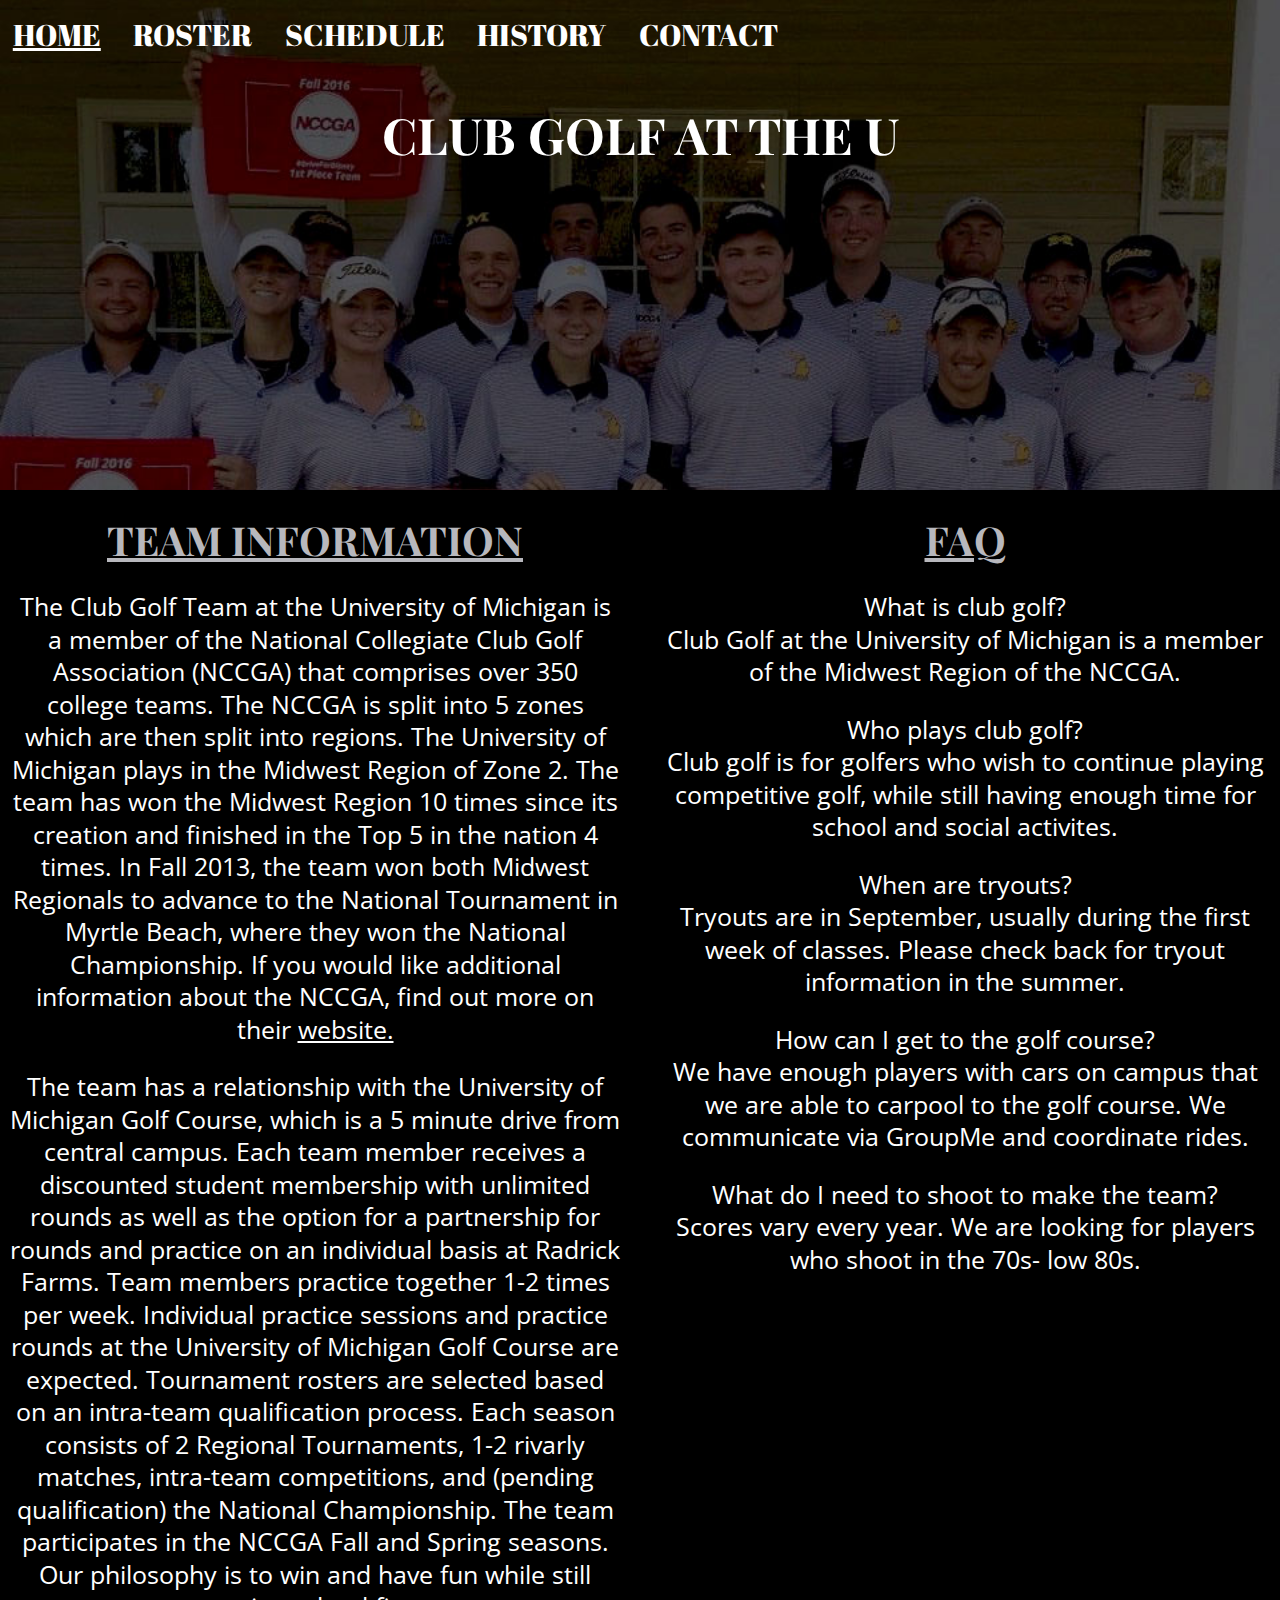
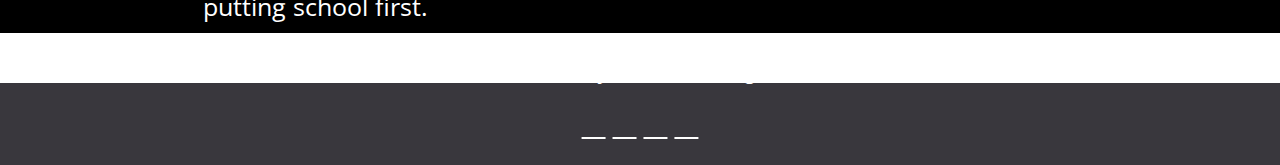
<file: index.html>
<!DOCTYPE html>
<html lang="en" dir="ltr">
  <head>
    <meta charset="utf-8">
    <!-- Global site tag (gtag.js) - Google Analytics -->
    <script async src="https://www.googletagmanager.com/gtag/js?id=UA-138575042-1"></script>
    <script src="https://ajax.googleapis.com/ajax/libs/jquery/3.3.1/jquery.min.js"></script>

    <script>
      window.dataLayer = window.dataLayer || [];
      function gtag(){dataLayer.push(arguments);}
      gtag('js', new Date());

      gtag('config', 'UA-138575042-1');

      var i = 0;
      var txt = ' Golf at the University of Michigan';
      var speed = 50;

      function typeWriter() {
        if (i < txt.length) {
          document.getElementById("info").innerHTML += txt.charAt(i);
          i++;
          setTimeout(typeWriter, speed);
        }
      }

      function myFunction() {
        var x = document.getElementById("myTopnav");
        if (x.className === "topnav") {
          x.className += " responsive";
        } else {
          x.className = "topnav";
        }
        var info = document.getElementById("info")
        info.style.display = 'none';

        }
    </script>
    <meta name="viewport" content="width=device-width, initial-scale=1.0">
    <link rel="stylesheet" href="css/html5reset.css">
    <link rel="stylesheet" href="css/style.css">
    <link href="https://fonts.googleapis.com/css?family=Abril+Fatface" rel="stylesheet">
    <link href="https://fonts.googleapis.com/css?family=Open+Sans" rel="stylesheet">
    <link href="https://fonts.googleapis.com/css?family=Playfair+Display" rel="stylesheet">
    <link rel="stylesheet" href="https://use.fontawesome.com/releases/v5.7.1/css/all.css" integrity="sha384-fnmOCqbTlWIlj8LyTjo7mOUStjsKC4pOpQbqyi7RrhN7udi9RwhKkMHpvLbHG9Sr" crossorigin="anonymous">
    <link rel="stylesheet" href="https://cdnjs.cloudflare.com/ajax/libs/font-awesome/4.7.0/css/font-awesome.min.css">
    <title>Club Golf at the University of Michigan</title>
  </head>
  <body class="background" onload="typeWriter()">
    <a href= "#main" class="skip"> Skip to Content</a>
    <div class="imagearea">
      <nav class="topnav" id="myTopnav">
        <div class="indexnav">
    <a href="index.html" class ="current">Home</a>
    <a href= "roster.html">Roster</a>
    <a href= "schedule.html">Schedule</a>
    <a href= "history.html">History</a>
    <a href= "contact.html">Contact</a>
    <a href="javascript:void(0);" class="icon" onclick="myFunction()" aria-label="Hamburger menu icon"><i class="fa fa-bars"></i></a>
  </div>
</nav>
<header>
<h1 id="info">Club </h1>
</header>
</div>

<main id="main">

  <div class="indexcontainer">
  <div>
<h2>Team Information</h2>

<p> The Club Golf Team at the University of Michigan is a member of the National Collegiate Club Golf Association (NCCGA) that comprises over 350 college teams. The NCCGA is split into 5 zones which are then split into regions. The University of Michigan plays in the Midwest Region of Zone 2. The team has won the Midwest Region 10 times since its creation and finished in the Top 5 in the nation 4 times. In Fall 2013, the team won both Midwest Regionals to advance to the National Tournament in Myrtle Beach, where they won the National Championship. If you would like additional information about the NCCGA, find out more on their  <a href="https://nextgengolf.org/college-golf/nccga/."> website. </a> </p>
<br>
<p>The team has a relationship with the University of Michigan Golf Course, which is a 5 minute drive from central campus. Each team member receives a discounted student membership with unlimited rounds as well as the option for a partnership for rounds and practice on an individual basis at Radrick Farms. Team members practice together 1-2 times per week. Individual practice sessions and practice rounds at the University of Michigan Golf Course are expected. Tournament rosters are selected based on an intra-team qualification process. Each season consists of 2 Regional Tournaments, 1-2 rivarly matches, intra-team competitions, and (pending qualification) the National Championship. The team participates in the NCCGA Fall and Spring seasons. Our philosophy is to win and have fun while still putting school first. </p>
</div>
<div>
<h2>FAQ </h2>

<p>What is club golf?</p>

<p>Club Golf at the University of Michigan is a member of the Midwest Region of the NCCGA.</p>
<br>
<p>Who plays club golf?</p>

<p>Club golf is for golfers who wish to continue playing competitive golf, while still having enough time for school and social activites.</p>
<br>
<p>When are tryouts?</p>

<p>Tryouts are in September, usually during the first week of classes. Please check back for tryout information in the summer.</p>
<br>
<p>How can I get to the golf course?</p>

<p>We have enough players with cars on campus that we are able to carpool to the golf course. We communicate via GroupMe and coordinate rides.</p>
<br>
<p>What do I need to shoot to make the team?</p>

<p>Scores vary every year. We are looking for players who shoot in the 70s- low 80s.</p>
</div>
</div>
		<!-- Select here to avoid Twitter feed -->
		<a id="accessibility-link" href="#afterTwitterTimeline">Skip twitter timeline</a>

		<div>
			<a class="twitter-timeline"  href="https://twitter.com/clubgolfmich?lang=en"
			data-width="100%" data-height="70vh">Tweets by umich club golf</a>

			<script async src="https://platform.twitter.com/widgets.js"></script>

		</div>
		<span id="afterTwitterTimeline" tabindex="0" title="End of twitter feed" aria-label="End of twitter timeline"></span>

</main>

<footer>
<a href="https://www.facebook.com/ClubGolfAtMichigan/" target="_blank"><i class="fab fa-facebook-square" title="facebook link"></i></a>
<a href="https://twitter.com/clubgolfmich?lang=en" target="_blank"><i class="fab fa-twitter-square" title="twitter link"></i></a>
<a href="https://www.instagram.com/clubgolfmich/?hl=en" target="_blank"><i class="fab fa-instagram" title="instagram link"></i></a>
<a href="mailto:michiganclubgolf@gmail.com" target="_blank"><i class="fas fa-envelope-square" title="email"></i></a>

  </footer>
</body>
</html>
</file>
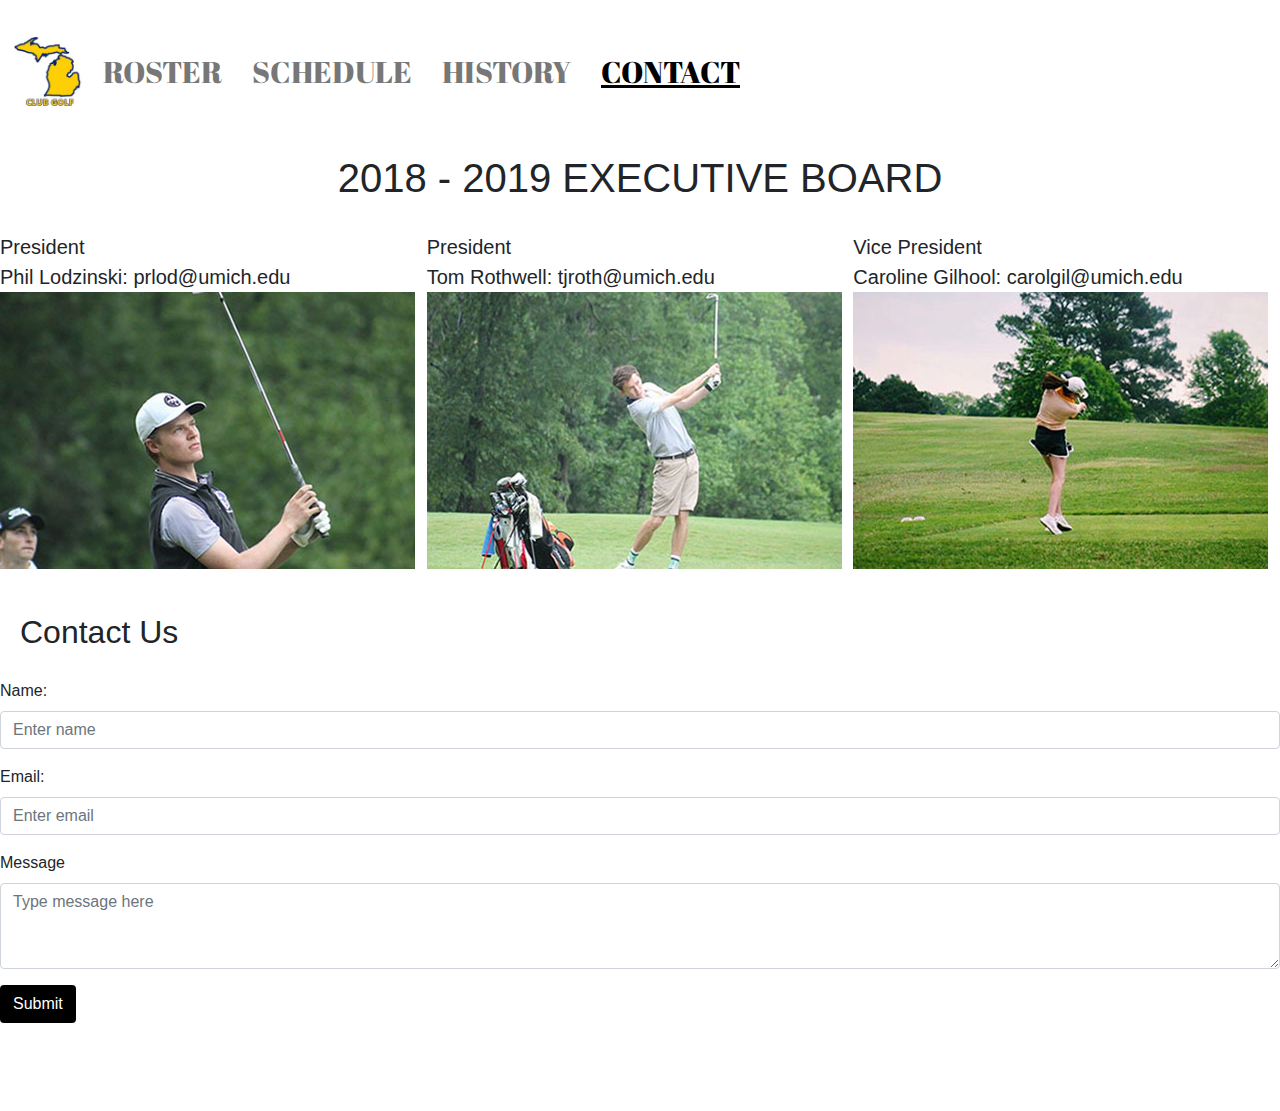
<file: contact.html>
<!DOCTYPE html>
<html lang="en" dir="ltr">
  <head>
    <meta charset="utf-8">
    <script async src="https://www.googletagmanager.com/gtag/js?id=UA-138575042-1"></script>
    <script>
      window.dataLayer = window.dataLayer || [];
      function gtag(){dataLayer.push(arguments);}
      gtag('js', new Date());

      gtag('config', 'UA-138575042-1');
    </script>
    <meta name="viewport" content="width=device-width, initial-scale=1.0">
    <link rel="stylesheet" href="css/html5reset.css">
    <link rel="stylesheet" href="css/style.css">
    <link rel="stylesheet" href="https://stackpath.bootstrapcdn.com/bootstrap/4.3.1/css/bootstrap.min.css" integrity="sha384-ggOyR0iXCbMQv3Xipma34MD+dH/1fQ784/j6cY/iJTQUOhcWr7x9JvoRxT2MZw1T" crossorigin="anonymous">
    <link rel="stylesheet" href="https://use.fontawesome.com/releases/v5.7.1/css/all.css" integrity="sha384-fnmOCqbTlWIlj8LyTjo7mOUStjsKC4pOpQbqyi7RrhN7udi9RwhKkMHpvLbHG9Sr" crossorigin="anonymous">
    <link href="https://fonts.googleapis.com/css?family=Abril+Fatface" rel="stylesheet">
    <link href="https://fonts.googleapis.com/css?family=Open+Sans" rel="stylesheet">
    <link href="https://fonts.googleapis.com/css?family=Playfair+Display" rel="stylesheet">    <link rel="stylesheet" href="https://cdnjs.cloudflare.com/ajax/libs/font-awesome/4.7.0/css/font-awesome.min.css">
    <title>Contact</title>
  </head>
  <body class="contactpage">
      <a href= "#main" class="skip"> Skip to Content</a>

  <nav class="topnav" id="myTopnav">
<a href="index.html"><img src = "images/logo.jpg" class="navimg" alt = "Home" /></a>
<a href= "roster.html">Roster</a>
<a href= "schedule.html">Schedule</a>
<a href= "history.html">History</a>
<a href= "contact.html" class ="current">Contact</a>
<a href="javascript:void(0);" class="icon" onclick="myFunction()" aria-label="Hamburger menu icon"><i class="fa fa-bars"></i></a>
</nav>
<main id="main">
<div class="box">

<header class="contactheader">

<h1> 2018 - 2019 Executive Board </h1>
</header>

<div class="contact_container">
<div>President <br> Phil Lodzinski: prlod@umich.edu
<img src = "images/phil.jpg" alt = "Picture of Phil Lodzinski" /></div>
<div>President <br>Tom Rothwell: tjroth@umich.edu
<img src = "images/tom.jpg" alt = "Picture of Tom Rothwell" /></div>
<div>Vice President <br> Caroline Gilhool: carolgil@umich.edu
<img src = "images/caroline.jpg" alt = "Picture of Caroline Gilhool" /></div>
</div>

<form action="https://formspree.io/carolgil@umich.edu" method="POST">
<br>
  <h2> Contact Us </h2>
  <div class="form-group">
    <label for="name">Name:</label>
    <input type="text" class="form-control" id="name" placeholder="Enter name" name="fullname">
  </div>
  <div class="form-group">
      <label for="email">Email:</label>
      <input type="email" class="form-control" id="email" placeholder="Enter email" name="email">
    </div>
  <div class="form-group">
    <label for="exampleFormControlTextarea1">Message</label>
    <textarea class="form-control" id="exampleFormControlTextarea1" rows="3" name="text" placeholder="Type message here"></textarea>
  </div>
    <button type="submit" class="button">Submit</button>
  </form>

<footer class="contactfooter">
<a href="https://www.facebook.com/ClubGolfAtMichigan/" target="_blank"><i class="fab fa-facebook-square" title="facebook link"></i></a>
<a href="https://twitter.com/clubgolfmich?lang=en" target="_blank"><i class="fab fa-twitter-square" title="twitter link"></i></a>
<a href="https://www.instagram.com/clubgolfmich/?hl=en" target="_blank"><i class="fab fa-instagram" title="instagram link"></i></a>
<a href="mailto:michiganclubgolf@gmail.com" target="_blank"><i class="fas fa-envelope-square" title="email"></i></a>
</footer>
</div>
</main>
<script>
function myFunction() {
  var x = document.getElementById("myTopnav");
  if (x.className === "topnav") {
    x.className += " responsive";
  } else {
    x.className = "topnav";
  }
}
</script>
</body>
</html>
</file>
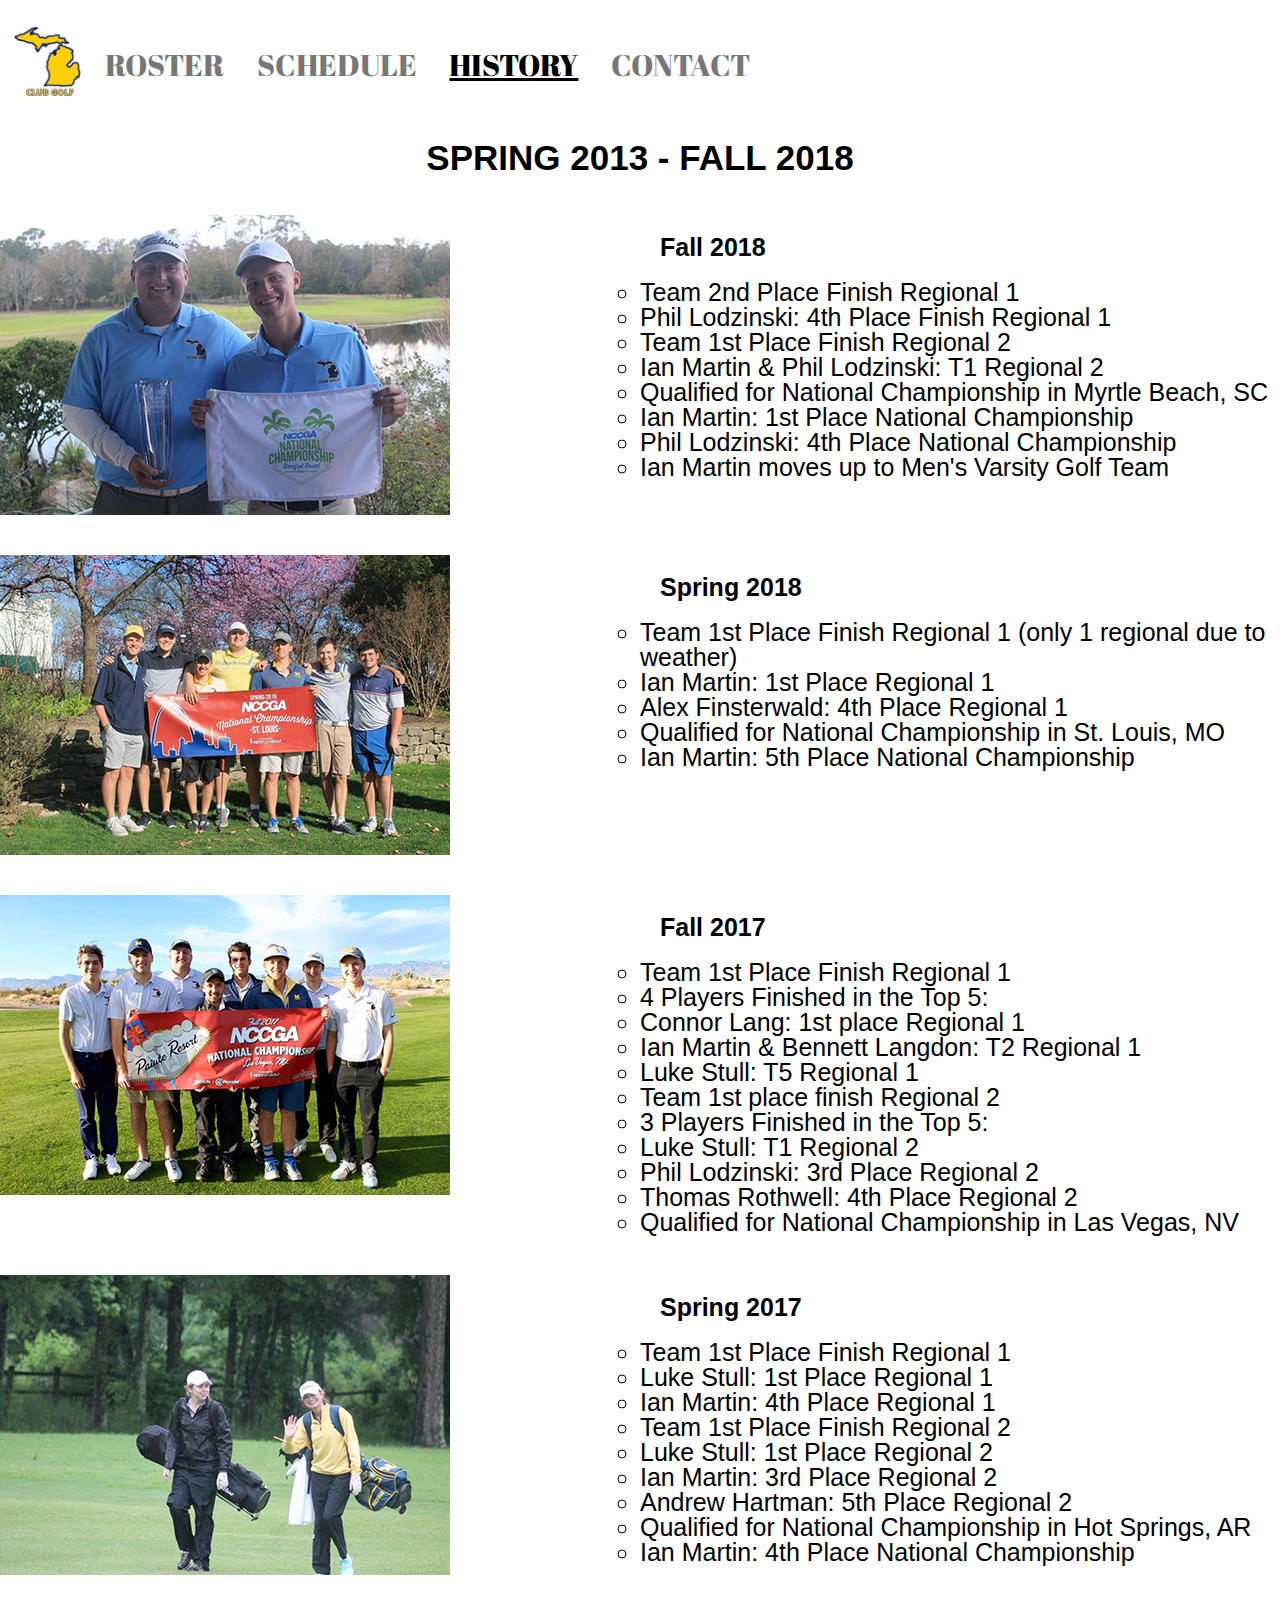
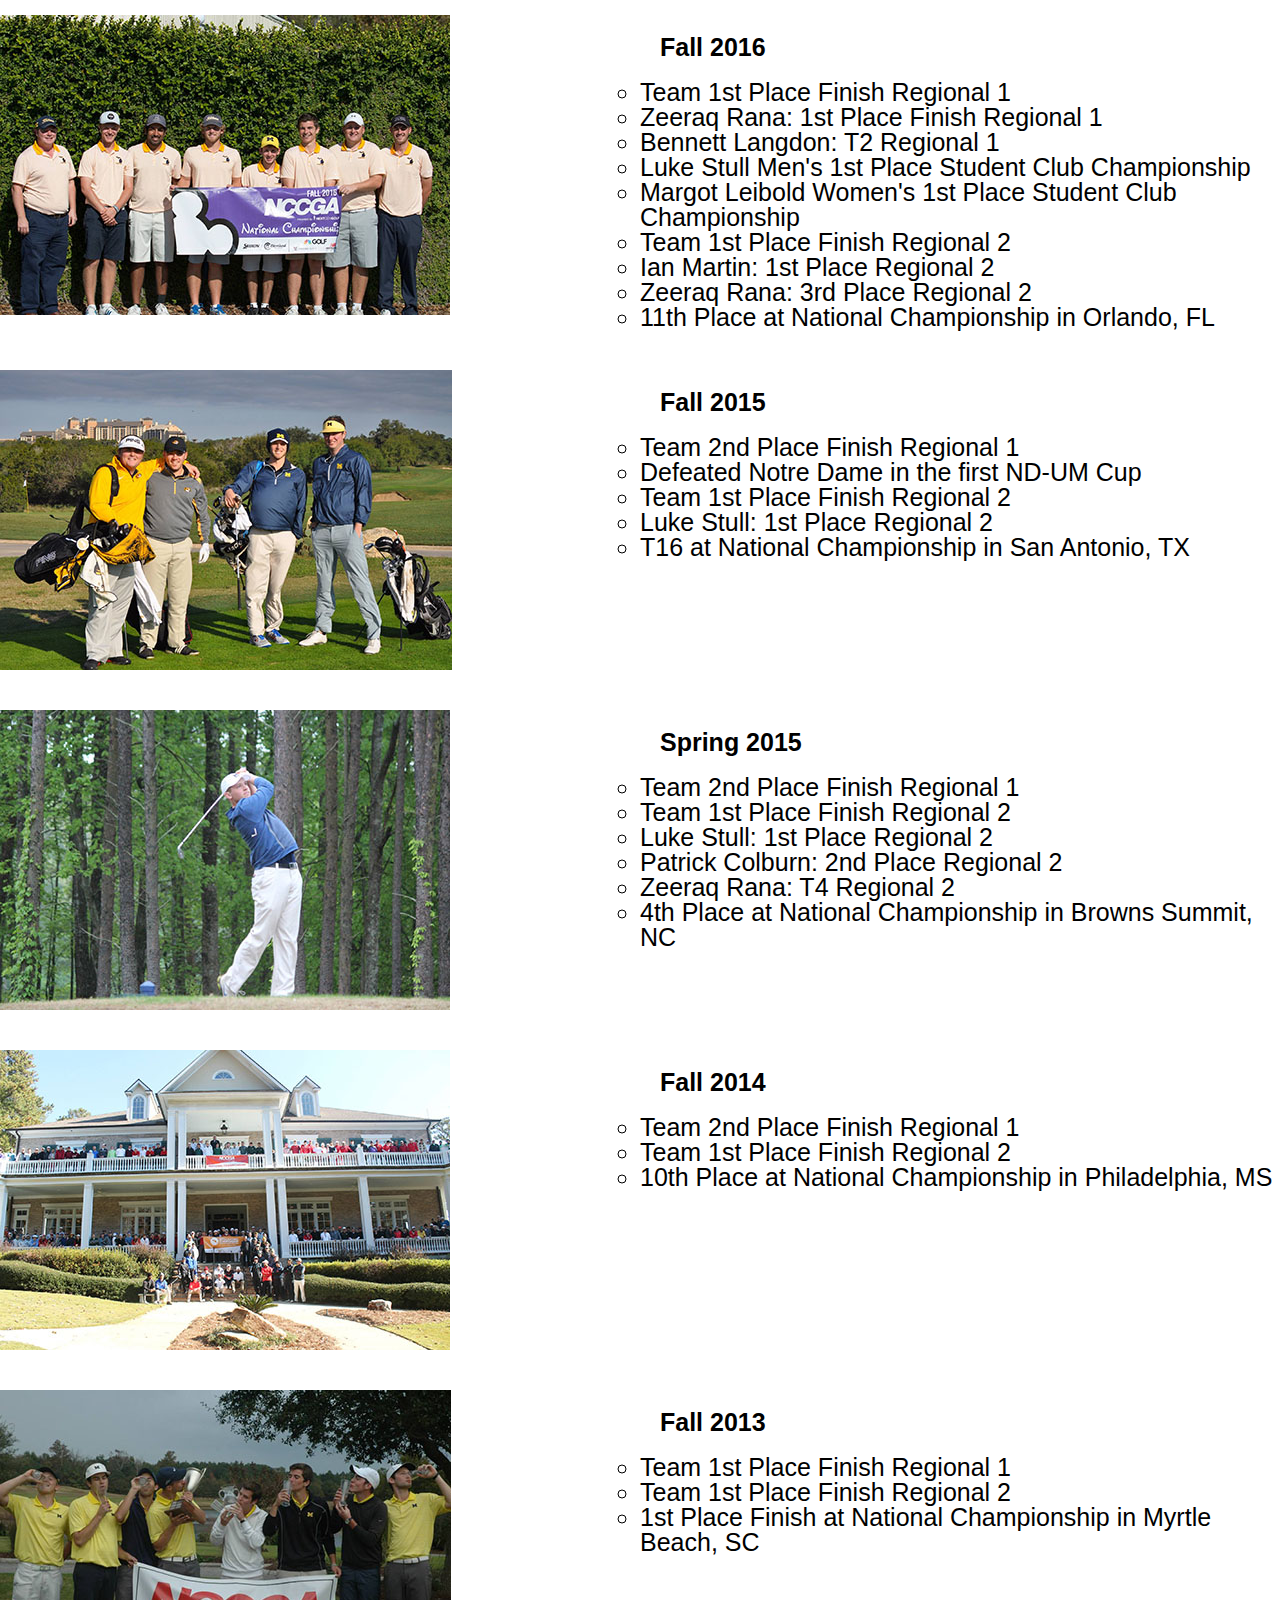
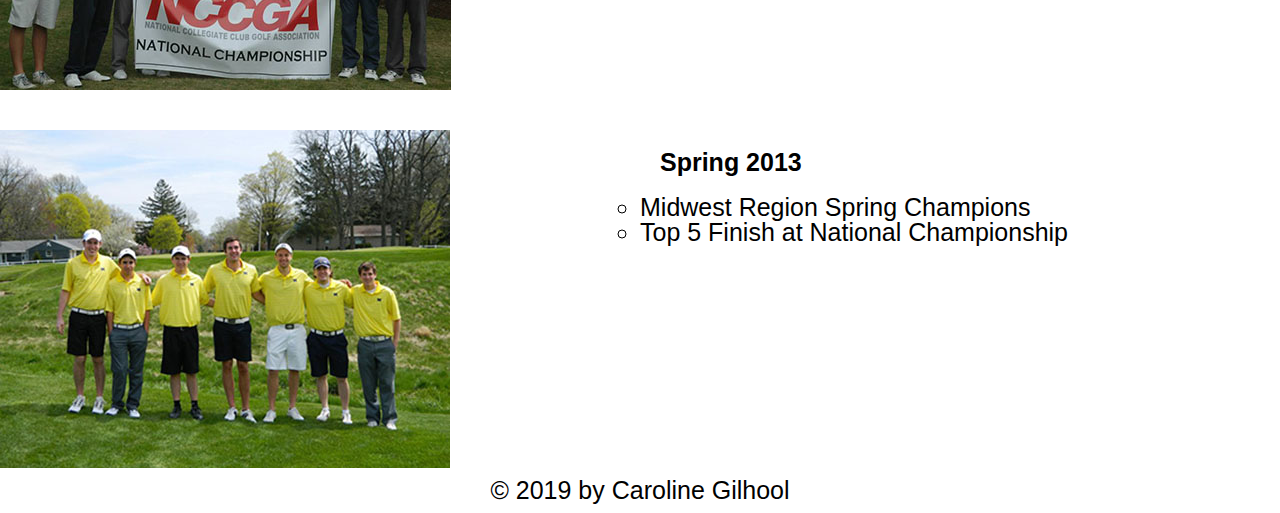
<file: history.html>
<!DOCTYPE html>
<html lang="en" dir="ltr">
  <head>
    <meta charset="utf-8">
    <script async src="https://www.googletagmanager.com/gtag/js?id=UA-138575042-1"></script>
    <script>
      window.dataLayer = window.dataLayer || [];
      function gtag(){dataLayer.push(arguments);}
      gtag('js', new Date());

      gtag('config', 'UA-138575042-1');
    </script>
    <meta name="viewport" content="width=device-width, initial-scale=1.0">
    <link rel="stylesheet" href="css/html5reset.css">
    <link rel="stylesheet" href="css/style.css">
    <link href="https://fonts.googleapis.com/css?family=Abril+Fatface" rel="stylesheet">
    <link href="https://fonts.googleapis.com/css?family=Open+Sans" rel="stylesheet">
    <link href="https://fonts.googleapis.com/css?family=Playfair+Display" rel="stylesheet">    <link rel="stylesheet" href="https://cdnjs.cloudflare.com/ajax/libs/font-awesome/4.7.0/css/font-awesome.min.css">
    <title>History</title>
  </head>
  <body>
    <a href= "#main" class="skip"> Skip to Content</a>
    <nav class="topnav" id="myTopnav">
  <a href="index.html"><img src = "images/logo.jpg" class="navimg" alt = "Home" /></a>
  <a href= "roster.html">Roster</a>
  <a href= "schedule.html">Schedule</a>
  <a href= "history.html" class ="current">History</a>
  <a href= "contact.html">Contact</a>
  <a href="javascript:void(0);" class="icon" onclick="myFunction()" aria-label="Hamburger menu icon"><i class="fa fa-bars"></i></a>
  </nav>
<header class="historyheader">

<h1> Spring 2013 - Fall 2018</h1>
</header>

<main id="main">

<div class="histcontainer">
  <img src = "images/fall18.jpg" alt = "Fall 2018 team picture at National Championship" />
  <div>
  <h2>Fall 2018</h2>
  <ul>
  <li>Team 2nd Place Finish Regional 1</li>
  <li>Phil Lodzinski: 4th Place Finish Regional 1</li>
  <li>Team 1st Place Finish Regional 2</li>
  <li>Ian Martin & Phil Lodzinski: T1 Regional 2</li>
  <li>Qualified for National Championship in Myrtle Beach, SC</li>
  <li>Ian Martin: 1st Place National Championship</li>
  <li>Phil Lodzinski: 4th Place National Championship</li>
  <li>Ian Martin moves up to Men's Varsity Golf Team</li>
  </ul>
</div>
  <img src = "images/spring18.jpg" alt = "Spring 2018 team picture at National Championship" />
  <div>
    <h2>Spring 2018</h2>
    <!-- <img src = "images/spring18.jpg" alt = "Spring 2018 team picture at National Championship" /> -->
    <ul>
    <li>Team 1st Place Finish Regional 1 (only 1 regional due to weather)</li>
    <li>Ian Martin: 1st Place  Regional 1</li>
    <li>Alex Finsterwald: 4th Place  Regional 1</li>
    <li>Qualified for National Championship in St. Louis, MO</li>
    <li>Ian Martin: 5th Place National Championship</li>
    </ul>
  </div>
  <img src = "images/fall17.jpg" alt = "Fall 2017 team picture at National Championship" />
  <div>
    <h2>Fall 2017</h2>
  <!-- <img src = "images/fall17.jpg" alt = "Fall 2017 team picture at National Championship" /> -->
  <ul>
  <li>Team 1st Place Finish Regional 1</li>
  <li>4 Players Finished in the Top 5:</li>
  <li>Connor Lang: 1st place Regional 1</li>
  <li>Ian Martin & Bennett Langdon: T2 Regional 1</li>
  <li>Luke Stull: T5 Regional 1</li>
  <li>Team 1st place finish Regional 2</li>
  <li>3 Players Finished in the Top 5:</li>
  <li>Luke Stull: T1 Regional 2</li>
  <li>Phil Lodzinski: 3rd Place Regional 2</li>
  <li>Thomas Rothwell: 4th Place Regional 2</li>
  <li>Qualified for National Championship in Las Vegas, NV</li>
  </ul>
</div>
  <img src = "images/spring17.jpg" alt = "Spring 2017 picture at National Championship" />
  <div>
    <h2>Spring 2017</h2>
    <!-- <img src = "images/spring17.jpg" alt = "Spring 2017 picture at National Championship" /> -->
    <ul>
    <li>Team 1st Place Finish Regional 1</li>
    <li>Luke Stull: 1st Place Regional 1</li>
    <li>Ian Martin: 4th Place Regional 1</li>
    <li>Team 1st Place Finish Regional 2</li>
    <li>Luke Stull: 1st Place Regional 2</li>
    <li>Ian Martin: 3rd Place Regional 2</li>
    <li>Andrew Hartman: 5th Place Regional 2</li>
    <li>Qualified for National Championship in Hot Springs, AR</li>
    <li>Ian Martin: 4th Place National Championship</li>
    </ul>
  </div>
  <img src = "images/fall16.jpg" alt = "Fall 2016 team picture at National Championship" />
  <div>
    <h2>Fall 2016</h2>
    <!-- <img src = "images/fall16.jpg" alt = "Fall 2016 team picture at National Championship" /> -->
    <ul>
    <li>Team 1st Place Finish Regional 1</li>
    <li>Zeeraq Rana: 1st Place Finish Regional 1</li>
    <li>Bennett Langdon: T2 Regional 1</li>
    <li>Luke Stull Men's 1st Place Student Club Championship</li>
    <li>Margot Leibold Women's 1st Place Student Club Championship</li>
    <li>Team 1st Place Finish Regional 2</li>
    <li>Ian Martin: 1st Place Regional 2</li>
    <li>Zeeraq Rana: 3rd Place Regional 2</li>
    <li>11th Place at National Championship in Orlando, FL</li>
    </ul>
  </div>
  <img src = "images/fall15.jpg" alt = "Fall 2015 team picture at National Championship" />
  <div>
    <h2>Fall 2015</h2>
    <!-- <img src = "images/fall15.jpg" alt = "Fall 2015 team picture at National Championship" /> -->
    <ul>
    <li>Team 2nd Place Finish Regional 1</li>
    <li>Defeated Notre Dame in the first ND-UM Cup</li>
    <li>Team 1st Place Finish Regional 2</li>
    <li>Luke Stull: 1st Place Regional 2</li>
    <li>T16 at National Championship in San Antonio, TX</li>
    </ul>
  </div>
  <img src = "images/spring15.jpg" alt = "Spring 2015 picture of Luke Stull at National Championship" />
  <div>
    <h2>Spring 2015</h2>
    <!-- <img src = "images/spring15.jpg" alt = "Spring 2015 picture of Luke Stull at National Championship" /> -->
    <ul>
    <li>Team 2nd Place Finish Regional 1</li>
    <li>Team 1st Place Finish Regional 2</li>
    <li>Luke Stull: 1st Place Regional 2</li>
    <li>Patrick Colburn: 2nd Place Regional 2</li>
    <li>Zeeraq Rana: T4 Regional 2</li>
    <li>4th Place at National Championship in Browns Summit, NC</li>
    </ul>
  </div>
  <img src = "images/fall14.jpg" alt = "Fall 2014 picture of all competitors at National Championship" />
  <div>
    <h2>Fall 2014</h2>
    <!-- <img src = "images/fall14.jpg" alt = "Fall 2014 picture of all competitors at National Championship" /> -->
    <ul>
    <li>Team 2nd Place Finish Regional 1</li>
    <li>Team 1st Place Finish Regional 2</li>
    <li>10th Place at National Championship in Philadelphia, MS</li>
    </ul>
  </div>
  <img src = "images/fall13.jpg" alt = "Fall 2013 team picture at National Championship" />
  <div>
    <h2>Fall 2013</h2>
    <ul>
    <li>Team 1st Place Finish Regional 1</li>
    <li>Team 1st Place Finish Regional 2</li>
    <li>1st Place Finish at National Championship in Myrtle Beach, SC</li>
    </ul>
  </div>
  <img src = "images/spring13.jpg" alt = "Spring 2013 team picture from National Championship" />
  <div>
    <h2>Spring 2013</h2>
    <ul>
    <li>Midwest Region Spring Champions</li>
    <li>Top 5 Finish at National Championship</li>
    </ul>
  </div>
</div>

</main>

<footer>
  &copy; 2019 by Caroline Gilhool<br>
</footer>
<script>
function myFunction() {
  var x = document.getElementById("myTopnav");
  if (x.className === "topnav") {
    x.className += " responsive";
  } else {
    x.className = "topnav";
  }
}
</script>
</body>
</html>
</file>
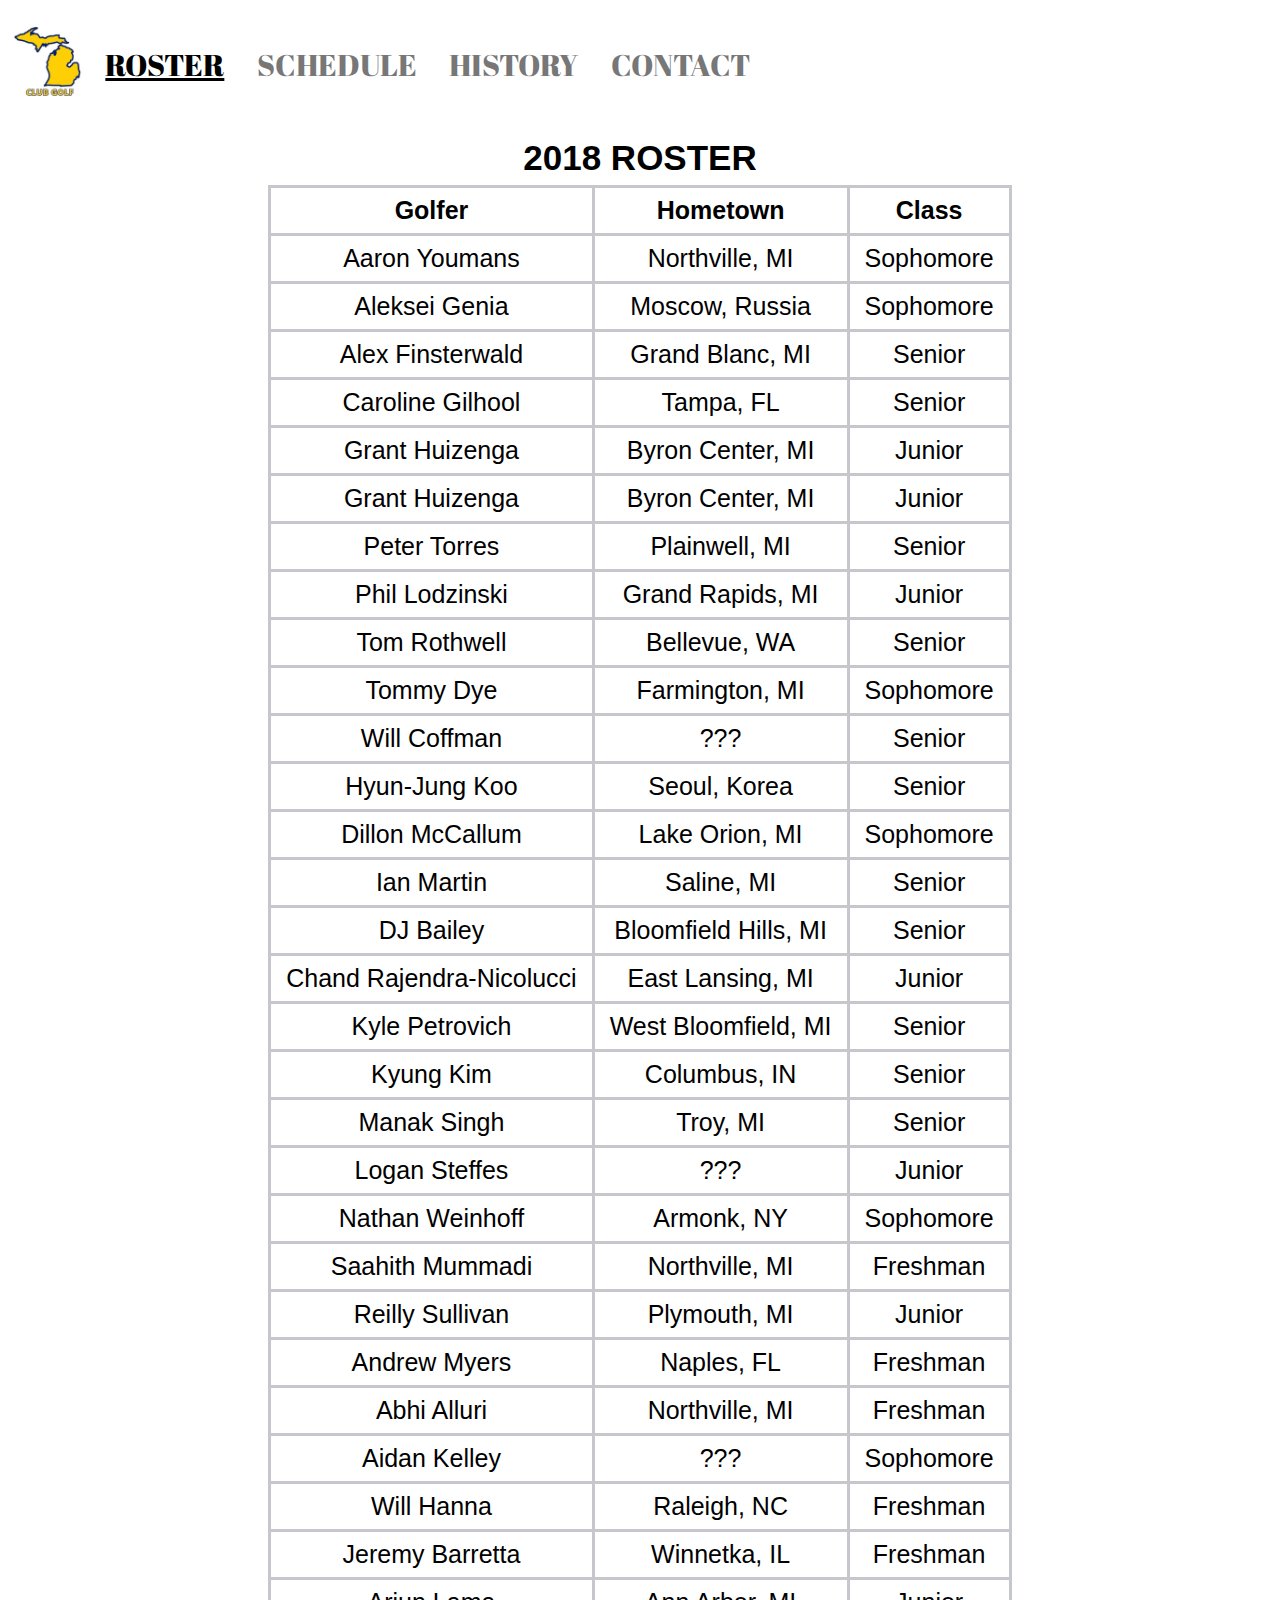
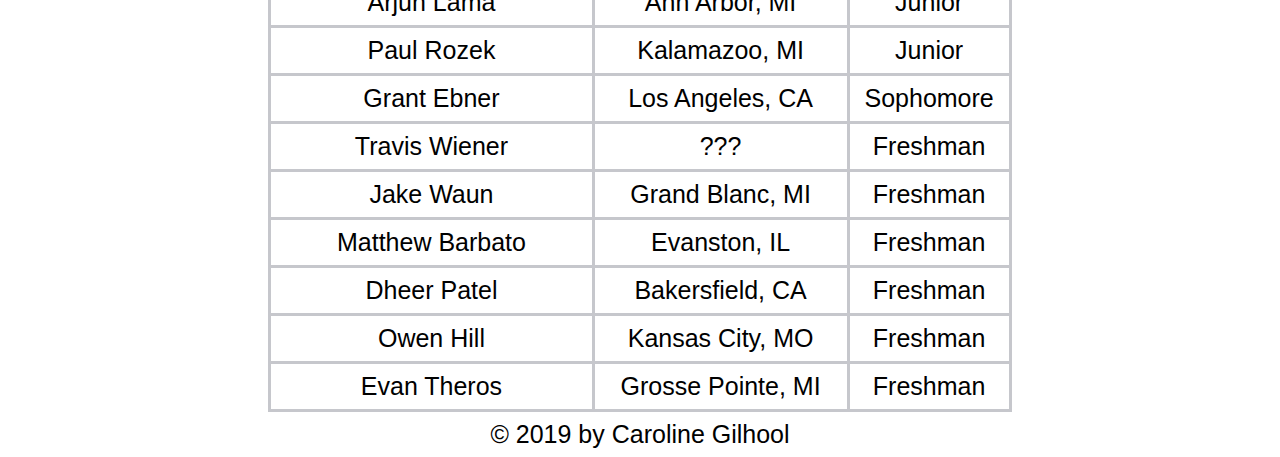
<file: roster.html>
<!DOCTYPE html>
<html lang="en" dir="ltr">
  <head>
    <meta charset="utf-8">
    <script async src="https://www.googletagmanager.com/gtag/js?id=UA-138575042-1"></script>
    <script>
      window.dataLayer = window.dataLayer || [];
      function gtag(){dataLayer.push(arguments);}
      gtag('js', new Date());

      gtag('config', 'UA-138575042-1');
    </script>
    <meta name="viewport" content="width=device-width, initial-scale=1.0">
    <link rel="stylesheet" href="css/html5reset.css">
    <link rel="stylesheet" href="css/style.css">
    <link href="https://fonts.googleapis.com/css?family=Abril+Fatface" rel="stylesheet">
    <link href="https://fonts.googleapis.com/css?family=Open+Sans" rel="stylesheet">
    <link href="https://fonts.googleapis.com/css?family=Playfair+Display" rel="stylesheet">    <link rel="stylesheet" href="https://cdnjs.cloudflare.com/ajax/libs/font-awesome/4.7.0/css/font-awesome.min.css">
    <title>Roster</title>
  </head>
  <body>
    <a href= "#main" class="skip"> Skip to Content</a>
    <nav class="topnav" id="myTopnav">
  <a href="index.html"><img src = "images/logo.jpg" class="navimg" alt = "Home" /></a>
  <a href= "roster.html" class ="current">Roster</a>
  <a href= "schedule.html">Schedule</a>
  <a href= "history.html">History</a>
  <a href= "contact.html">Contact</a>
  <a href="javascript:void(0);" class="icon" onclick="myFunction()" aria-label="Hamburger menu icon"><i class="fa fa-bars"></i></a>
  </nav>
<header>

<h1> 2018 Roster</h1>
</header>

<main id="main">
<table>
  <tr>
    <th>Golfer</th>
    <th>Hometown</th>
    <th>Class</th>
  </tr>
  <tr>
    <td> Aaron Youmans	</td>
    <td>Northville, MI	</td>
    <td>Sophomore</td>
  </tr>
  <tr>
    <td> Aleksei Genia	</td>
    <td>Moscow, Russia	</td>
    <td>Sophomore</td>
  </tr>
  <tr>
    <td> Alex	Finsterwald	</td>
    <td>Grand Blanc, MI	</td>
    <td>Senior</td>
  </tr>
  <tr>
    <td> Caroline Gilhool	</td>
    <td>Tampa, FL	</td>
    <td>Senior</td>
  </tr>
  <tr>
    <td> Grant	Huizenga	</td>
    <td>Byron Center, MI	</td>
    <td>Junior</td>
  </tr>
  <tr>
    <td> Grant	Huizenga	</td>
    <td>Byron Center, MI	</td>
    <td>Junior</td>
  </tr>
  <tr>
    <td> Peter Torres	</td>
    <td>Plainwell, MI	</td>
    <td>Senior</td>
  </tr>
  <tr>
    <td> Phil	Lodzinski	</td>
    <td>Grand Rapids, MI	</td>
    <td>Junior</td>
  </tr>
  <tr>
    <td> Tom Rothwell	</td>
    <td>Bellevue, WA	</td>
    <td>Senior</td>
  </tr>
  <tr>
    <td> Tommy Dye	</td>
    <td>Farmington, MI	</td>
    <td>Sophomore</td>
  </tr>
  <tr>
    <td> Will	Coffman	</td>
    <td>???	</td>
    <td>Senior</td>
  </tr>
  <tr>
    <td> Hyun-Jung	Koo	</td>
    <td> Seoul, Korea	</td>
    <td>Senior</td>
  </tr>
  <tr>
    <td> Dillon	McCallum	</td>
    <td> Lake Orion, MI	</td>
    <td>Sophomore</td>
  </tr>
  <tr>
    <td> Ian Martin	</td>
    <td> Saline, MI	</td>
    <td>Senior</td>
  </tr>
  <tr>
    <td> DJ Bailey	</td>
    <td> Bloomfield Hills, MI	</td>
    <td>Senior</td>
  </tr>
  <tr>
    <td> Chand	Rajendra-Nicolucci </td>
    <td> East Lansing, MI	</td>
    <td>Junior</td>
  </tr>
  <tr>
    <td>Kyle Petrovich</td>
    <td>West Bloomfield, MI</td>
    <td>Senior</td>
  </tr>
  <tr>
    <td>Kyung	Kim</td>
    <td>Columbus, IN</td>
    <td>Senior</td>
  </tr>
  <tr>
    <td>Manak Singh</td>
    <td>Troy, MI</td>
    <td>Senior</td>
  </tr>
  <tr>
    <td>Logan Steffes</td>
    <td>???</td>
    <td>Junior</td>
  </tr>
  <tr>
    <td>Nathan Weinhoff</td>
    <td>Armonk, NY</td>
    <td>Sophomore</td>
  </tr>
  <tr>
    <td>Saahith	Mummadi</td>
    <td>Northville, MI</td>
    <td>Freshman</td>
  </tr>
  <tr>
    <td>Reilly Sullivan</td>
    <td>Plymouth, MI</td>
    <td>Junior</td>
  </tr>
  <tr>
    <td>Andrew Myers</td>
    <td>Naples, FL</td>
    <td>Freshman</td>
  </tr>
  <tr>
    <td>Abhi Alluri</td>
    <td>Northville, MI</td>
    <td>Freshman</td>
  </tr>
  <tr>
    <td>Aidan	Kelley</td>
    <td>???</td>
    <td>Sophomore</td>
  </tr>
  <tr>
    <td>Will Hanna</td>
    <td>Raleigh, NC</td>
    <td>Freshman</td>
  </tr>
  <tr>
    <td>Jeremy Barretta</td>
    <td>Winnetka, IL</td>
    <td>Freshman</td>
  </tr>
  <tr>
    <td>Arjun Lama</td>
    <td>Ann Arbor, MI</td>
    <td>Junior</td>
  </tr>
  <tr>
    <td>Paul	Rozek</td>
    <td>Kalamazoo, MI</td>
    <td>Junior</td>
  </tr>
  <tr>
    <td>Grant	Ebner</td>
    <td>Los Angeles, CA</td>
    <td>Sophomore</td>
  </tr>
  <tr>
    <td>Travis Wiener</td>
    <td>???</td>
    <td>Freshman</td>
  </tr>
  <tr>
    <td>Jake Waun</td>
    <td>Grand Blanc, MI</td>
    <td>Freshman</td>
  </tr>
  <tr>
    <td>Matthew	Barbato</td>
    <td>Evanston, IL</td>
    <td>Freshman</td>
  </tr>
  <tr>
    <td>Dheer	Patel</td>
    <td>Bakersfield, CA</td>
    <td>Freshman</td>
  </tr>
  <tr>
    <td>Owen 	Hill</td>
    <td>Kansas City, MO</td>
    <td>Freshman</td>
  </tr>
  <tr>
    <td>Evan	Theros</td>
    <td>Grosse Pointe, MI</td>
    <td>Freshman</td>
  </tr>

</table>
</main>

<footer>
  &copy; 2019 by Caroline Gilhool<br>
</footer>
<script>
function myFunction() {
  var x = document.getElementById("myTopnav");
  if (x.className === "topnav") {
    x.className += " responsive";
  } else {
    x.className = "topnav";
  }
}
</script>
</body>
</html>
</file>
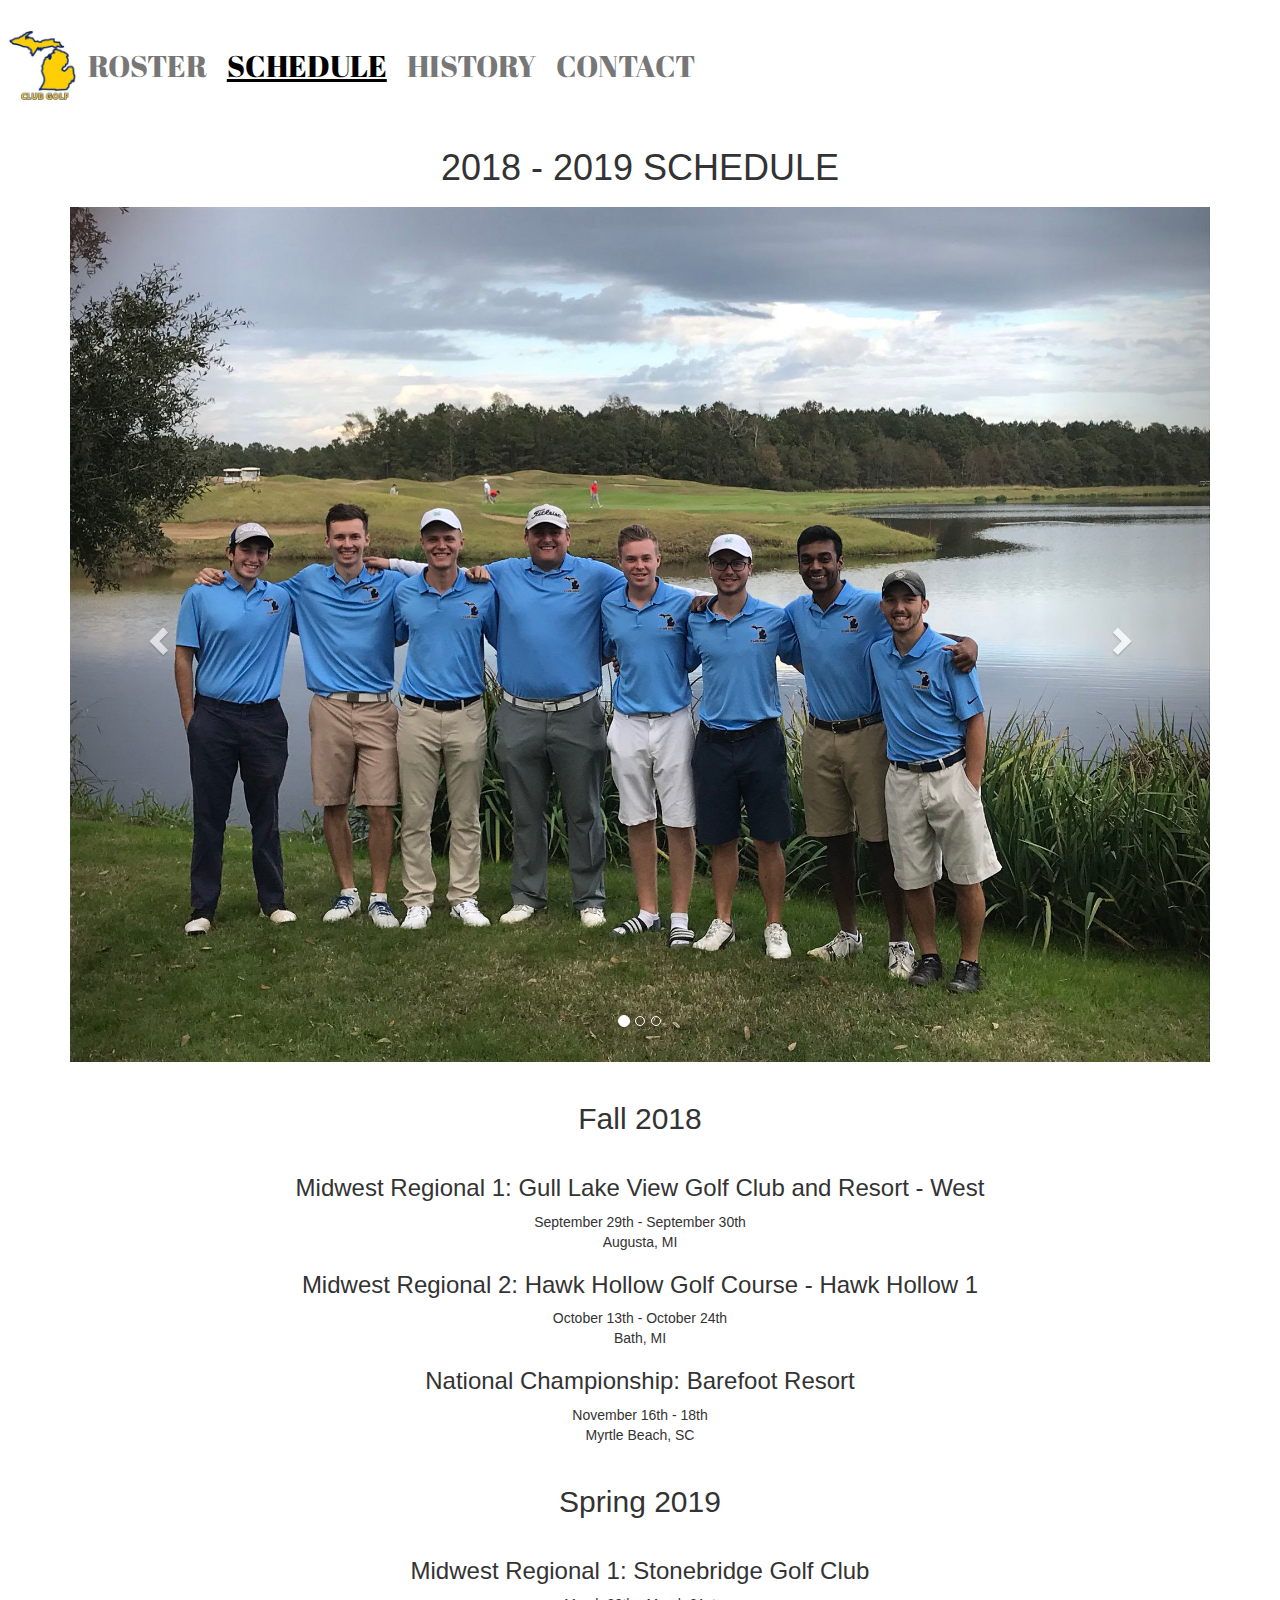
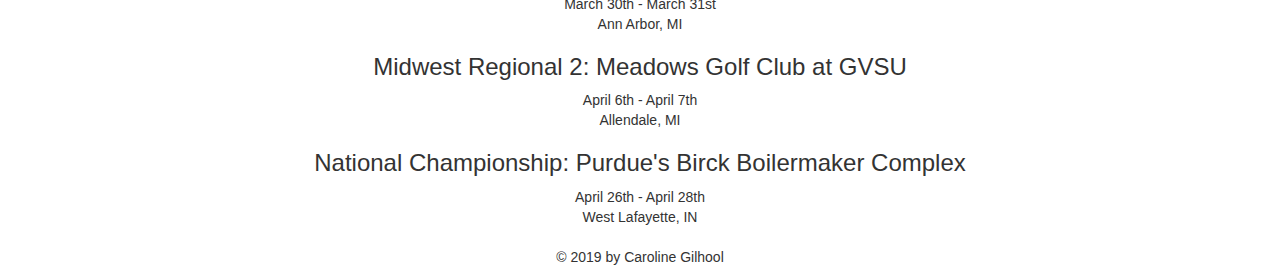
<file: schedule.html>
<!DOCTYPE html>
<html lang="en" dir="ltr">
  <head>
    <meta charset="utf-8">
    <meta name="viewport" content="width=device-width, initial-scale=1.0">
    <link rel="stylesheet" href="css/html5reset.css">
    <link rel="stylesheet" href="css/style.css">
    <link rel="stylesheet" href="https://maxcdn.bootstrapcdn.com/bootstrap/3.4.0/css/bootstrap.min.css">
    <script async src="https://www.googletagmanager.com/gtag/js?id=UA-138575042-1"></script>
    <script src="https://ajax.googleapis.com/ajax/libs/jquery/3.3.1/jquery.min.js"></script>
    <script src="https://maxcdn.bootstrapcdn.com/bootstrap/3.4.0/js/bootstrap.min.js"></script>
    <link rel="stylesheet" href="https://cdnjs.cloudflare.com/ajax/libs/font-awesome/4.7.0/css/font-awesome.min.css">
    <script>
      window.dataLayer = window.dataLayer || [];
      function gtag(){dataLayer.push(arguments);}
      gtag('js', new Date());

      gtag('config', 'UA-138575042-1');
    </script>
    <link href="https://fonts.googleapis.com/css?family=Abril+Fatface" rel="stylesheet">
    <link href="https://fonts.googleapis.com/css?family=Open+Sans" rel="stylesheet">
    <link href="https://fonts.googleapis.com/css?family=Playfair+Display" rel="stylesheet">    <title>Schedule</title>
  </head>
  <body>
    <a href= "#main" class="skip"> Skip to Content</a>

<nav class="topnav" id="myTopnav">
  <a href="index.html"><img src = "images/logo.jpg" class="navimg" alt = "Home" /></a>
  <a href= "roster.html">Roster</a>
  <a href= "schedule.html" class ="current">Schedule</a>
  <a href= "history.html">History</a>
  <a href= "contact.html">Contact</a>
  <a href="javascript:void(0);" class="icon" onclick="myFunction()" aria-label="Hamburger menu icon"><i class="fa fa-bars"></i></a>
  </nav>
<header>

<h1> 2018 - 2019 Schedule </h1>
<!-- <img src = "images/umgc.jpg" alt = "picture of the University of Michigan Golf Course" /> -->

<div class="container">
  <div id="myCarousel" class="carousel slide" data-ride="carousel">
    <!-- Indicators -->
    <ol class="carousel-indicators">
      <li data-target="#myCarousel" data-slide-to="0" class="active"></li>
      <li data-target="#myCarousel" data-slide-to="1"></li>
      <li data-target="#myCarousel" data-slide-to="2"></li>
    </ol>

    <!-- Wrapper for slides -->
    <div class="carousel-inner">
      <div class="item active">
        <img src="images/2018natty.jpg" alt="2018 National Championship" class="carousel">
      </div>

      <div class="item">
        <img src="images/springawards.jpg" alt="Spring 2019 Regional One Awards" class="carousel">
      </div>

      <div class="item">
        <img src="images/spring2019regional.jpg" alt="Spring 2019 Regional One" class="carousel">
      </div>
    </div>

    <!-- Left and right controls -->
    <a class="left carousel-control" href="#myCarousel" data-slide="prev">
      <span class="glyphicon glyphicon-chevron-left"></span>
      <span class="sr-only">Previous</span>
    </a>
    <a class="right carousel-control" href="#myCarousel" data-slide="next">
      <span class="glyphicon glyphicon-chevron-right"></span>
      <span class="sr-only">Next</span>
    </a>
  </div>
</div>



</header>

<main id="main">

<h2> Fall 2018</h2>

<h3>Midwest Regional 1: Gull Lake View Golf Club and Resort - West</h3>
<ul>
<li>September 29th - September 30th</li>
<li>Augusta, MI</li>
</ul>

<h3>Midwest Regional 2: Hawk Hollow Golf Course - Hawk Hollow 1</h3>
<ul>
<li>October 13th - October 24th</li>
<li>Bath, MI</li>
</ul>

<h3>National Championship: Barefoot Resort</h3>
<ul>
<li>November 16th - 18th</li>
<li>Myrtle Beach, SC</li>
</ul>

<h2>Spring 2019</h2>
<h3>Midwest Regional 1: Stonebridge Golf Club</h3>
<ul>
<li>March 30th - March 31st</li>
<li>Ann Arbor, MI</li>
</ul>

<h3>Midwest Regional 2: Meadows Golf Club at GVSU</h3>
<ul>
<li>April 6th - April 7th</li>
<li>Allendale, MI</li>
</ul>

<h3>National Championship: Purdue's Birck Boilermaker Complex</h3>
<ul>
  <li>April 26th - April 28th</li>
  <li>West Lafayette, IN</li>
</ul>

</main>

<footer>
  &copy; 2019 by Caroline Gilhool<br>
</footer>
<script>
function myFunction() {
  var x = document.getElementById("myTopnav");
  if (x.className === "topnav") {
    x.className += " responsive";
  } else {
    x.className = "topnav";
  }
}
</script>
</body>
</html>
</file>
<file: css/style.css>
.topnav a:hover {
  background-color: #ddd;
  color: black;
}

.topnav .icon {
  display: none;
}

nav a {
  color: rgba(0,0,0,.54);
  font-size: 30px;
  padding: 0.8rem;
  text-decoration: none;
  text-transform: uppercase;
  font-family: 'Abril Fatface', cursive;
}

.carousel {
  width: 100%;
}



#accessibility-link {
  color: #ffffff;
  position: relative;
  left: -2000px;
  background-color: #4c4c4c;
}

#accessibility-link:focus {
  position: static;
  border: 2px solid  #4c4c4c;
}

#form {
  display: block;
}

body {
  text-align: center;
}


nav {
  margin-top: 25px;
  margin-bottom: 50px;
  text-align: left;
}

.indexnav {
  margin-top: 25px;
  padding-top: 20px;
  margin-bottom: 50px;
}

.current {
  color: rgb(0,0,0);
  text-decoration: underline;
}

.skip {
  position: relative;
  left: -2000px;
  background-color: #575757;
  color: #ffffff;
}

.skip:focus {
  position: static;
  border: 2px solid #575757;
}

/* table bordering style */
table {
  border-collapse: collapse;
  position: relative;
  margin: 0 auto;
}
th,
td {
  border: 3px solid #c6c7cc;
  padding: 10px 15px;
}
th {
  font-weight: bold;
}

h1 {
  text-align: center;
  padding: 10px;
  text-transform: uppercase;
  font-size: 35px;
}

.histcontainer {
  display: grid;
  grid-template-columns: 1fr;
  grid-row-gap: 40px;
  justify-items: center;
}

.histcontainer li{
  list-style: none;
}

.contact_container {
  display: grid;
  grid-row-gap: 40px;
  justify-items: center;
}

.contact_container div {
  font-size: 20px;
}

.contactheader {
  margin-bottom: 20px;
}

.indexcontainer {
  display: grid;
  column-gap: 40px;
  justify-content: center;
  grid-row-gap: 40px;
}


.fab {
  display: inline;
  font-size: 32px;
  color: black;
}

.fas {
  display: inline;
  font-size: 32px;
  color: black;
}

footer {
  text-align: center;
  padding: 10px;
}

.imagearea {
  background-color: black;
  background-image: url("../images/teampic.jpg");
  background-repeat: no-repeat;
  background-size: cover;
  background-position: center;
  margin-top: -50px;
  height: 490px;
}


.background h1 {
  color: white;
  height: 100px;
  text-align: center;
  text-transform: uppercase;
  font-family: 'Playfair Display', serif;
  font-size: 50px;
}

.background p {
  line-height: 1.3;
  font-family: 'Open Sans', sans-serif;
  font-size: 25px;
}

.background h2{
  text-align: center;
  text-decoration: underline;
  text-transform: uppercase;
  font-family: 'Playfair Display', serif;
  margin-bottom: 10px;
  color: rgb(184,184 ,189);
  font-size: 40px;
}

.background .indexcontainer {
  padding: 10px;
  background-color: black;
  color: white;
}

.background a {
  color: white;
}

.indexnav a {
  color: white;
}

.background .fab {
  color: white;
}

.background .fas {
  color: white;
}

.background footer {
  overflow: auto;
  background: rgb(57, 55, 61);
  padding: 25px;
}

.navimg {
  height: 70px;
  width: 70px;
  margin-top: -30px;
  margin-bottom: -20px;
  margin-right: -10px;
}

body {
  font-family: Helvetica;
  font-size: 25px;
}

h2 {
  padding: 20px;
}

.button {
  background-color: black;
  border-color: black;
  color: white;
  display: inline-block;
  font-weight: 400;
  text-align: center;
  vertical-align: middle;
  border: 1px solid transparent;
  padding: .375rem .75rem;
  font-size: 1rem;
  line-height: 1.5;
  border-radius: .25rem;

}


/* full screen */
@media screen and (min-width: 1000px) {
  .indexcontainer {
    grid-template-columns: 1fr 1fr;
  }
  .histcontainer {
    grid-template-columns: 1fr 1fr;
    justify-items: left;

  }
  .histcontainer > div > ul > li {
    text-align: left;
  }

  .histcontainer li{
    list-style: circle;
  }

  .histcontainer > div > h2 {
    text-align: left;
  }

  .historyheader {
    margin-bottom: 30px;
  }

  .contact_container {
    grid-template-columns: 1fr 1fr 1fr;
  }

  .contactfooter {
    padding-top: 30px;
  }

}

/* ipad */
@media screen and (min-width : 700px) and (max-width : 1245px) {
  .box {
    min-height: 100vh;
    position: relative;
    padding-bottom: 40px;
  }
  .contact_container {
    grid-template-columns: 1fr 1fr;
  }
  .contact_container img {
    width: 350px;
  }
  .contactfooter {
    position: absolute;
    bottom: 0;
    width: 100%;
  }
}

/* phone */
@media screen and (max-width: 800px) {
  .topnav a:not(:first-child) {display: none;}
  .topnav a.icon {
    float: right;
    display: block;
  }
}

@media screen and (max-width: 800px) {
  .topnav.responsive {position: relative;}
  .topnav.responsive .icon {
    position: absolute;
    right: 0;
    top: 0;
  }
  .topnav.responsive a {
    float: none;
    display: block;
    text-align: left;
  }
}

/* Print QR code */
@media print {
       body:after{
            content: url(https://chart.googleapis.com/chart?cht=qr&chs=150x150&chl=https://carolgil.github.io/michiganclubgolf/&choe=UTF-8);
            }
}
</file>
